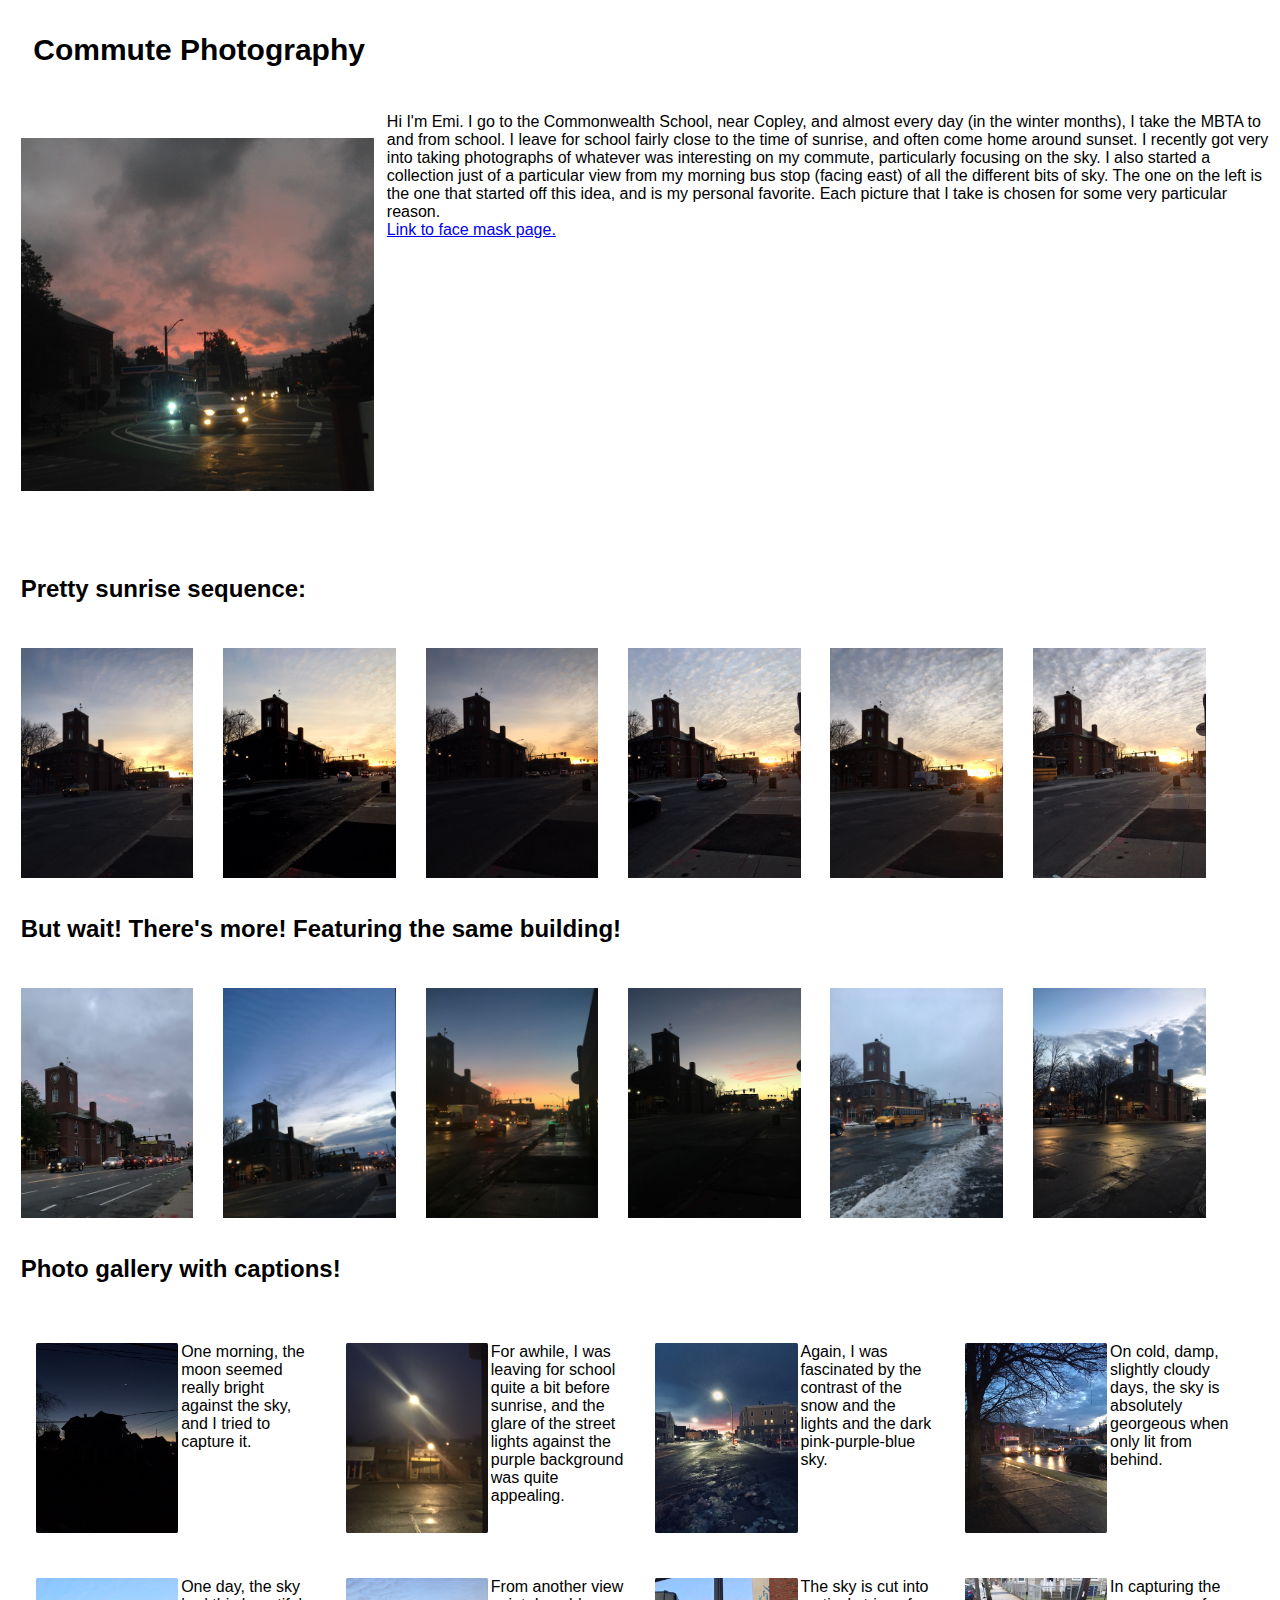
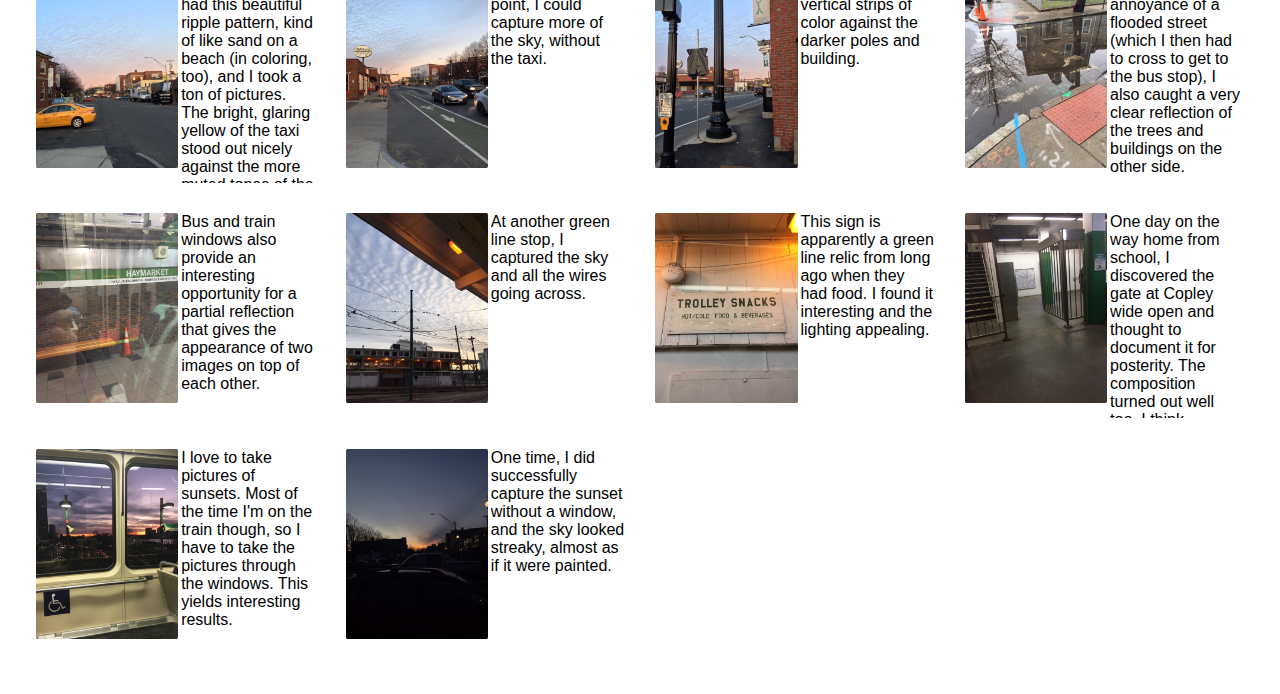
<file: index.html>
<head>
    <title>Emi !</title>
    <script src="scripts/main.js"></script>
    <meta charset="utf-8">
    <!-- <link rel="stylesheet" type="css" href="Stylesheets/style.css"> -->
    <style>
        @charset "UTF-8";
body {
    font-family: sans-serif;
}
h1 {
    font-size: 30px;
    padding: 2%
}

h2 {
    font-size: 24px;
    padding-bottom: 1%;
    padding-left: 1%;
}

#main-pic {
    height: 80%;
    float: left;
    padding: 2% 1%;
}

.main-text {
    margin: 0 0;
    font-size: 20px;
    margin-right: 5%;
    height: 80%;
    padding: 2%;
    overflow-y: auto;
    overflow-x: auto;
}

.imgg {
    position: relative;
    padding:1%;
    padding-bottom: 2%;
    float: left;
}

.imgg img {
    width: 50%;
    margin:1%;
    float: left;
    border-radius: 1%;
}

.imgg p {
    height: 16vw;
    width: auto;
    margin: 1%;
    overflow-y: auto;
}

.general {
    width:100%;
    height: 50%;
}

.caption-duo {
    margin: 1%;
    width: 23%;
    float: left;
}

.caption-duo h2 {
    font-size: 18px;
    text-align: center;
}

.sunrise-pics img {
    width: calc(100%/6 - 3%);
    padding: 1% 1%
}

/* On screens that are 992px wide or less, go from four columns to two columns */
@media screen and (max-width: 992px) {
  .caption-duo {
    width: 46%;
  }
}

/* On screens that are 600px wide or less, make the columns stack on top of each other instead of next to each other */
@media screen and (max-width: 600px) {
  .caption-duo {
    width: 98%;
  }
}
    </style>
</head>
<body height="100vh">
    <h1>Commute Photography</h1>
    <div class="general">
        <img id="main-pic" src="resources/IMG_3161.JPG" alt="picture of logic puzzle"> 
        <p id="main-text">
                Hi I'm Emi. I go to the Commonwealth School, near Copley, and almost every day 
                (in the winter months), I take the MBTA to and from school. I leave for school
                fairly close to the time of sunrise, and often come home around sunset. I recently got
                very into taking photographs of whatever was interesting on my commute, particularly 
                focusing on the sky. I also started a collection just of a particular view from my 
                morning bus stop (facing east) of all the different bits of sky. The one on the left
                is the one that started off this idea, and is my personal favorite. Each picture that 
                I take is chosen for some very particular reason. <br>
                <a href="facemasks">Link to face mask page.</a>
        </p>
        
    </div>
    <h2> Pretty sunrise sequence: </h2>
    <div class="sunrise-pics">
        <img src="resources/sunrise1.JPG">
        <img src="resources/sunrise2.JPG">
        <img src="resources/sunrise3.JPG">
        <img src="resources/sunrise4.JPG">
        <img src="resources/sunrise5.JPG">
        <img src="resources/sunrise6.JPG">
    </div>
    <h2>But wait! There's more! Featuring the same building!</h2>
    <div class="sunrise-pics">
        <img src="resources/building1.jpg">
        <img src="resources/building2.JPG">
        <img src="resources/building3.JPG">
        <img src="resources/building4.JPG">
        <img src="resources/building5.JPG">
        <img src="resources/building6.JPG">
    </div>
    <h2>Photo gallery with captions!</h2>
    <div class="imgg">
        <div class="caption-duo">
            <img float=left src="resources/moon.JPG" alt="moon">
            <p> One morning, the moon seemed really bright against the sky, and I tried to capture it.
            </p>
        </div>
        <div class="caption-duo">
            <img src="resources/diagonal lights.JPG">
            <p> For awhile, I was leaving for school quite a bit before sunrise, and the glare of the 
                street lights against the purple background was quite appealing.
            </p>
        </div>
    
    
        <div class="caption-duo">
            <img src="resources/snowy streetlight.jpg">
            <p>Again, I was fascinated by the contrast of the snow and the lights and the dark pink-purple-blue sky.</p>
     </div>   
   
        <div class="caption-duo">
            <img src="resources/pretty sky.JPG">
            <p>On cold, damp, slightly cloudy days, the sky is absolutely georgeous when only lit from behind.</p>
        </div>
        <div margin-left="6vw" class="caption-duo">
            <img src="resources/sunrise taxi.JPG">
            <p>One day, the sky had this beautiful ripple pattern, kind of like sand on a beach (in coloring, too), and I took a ton of pictures. 
                The bright, glaring yellow of the taxi stood out nicely against the more muted tones of the sky and buildings.</p>
        </div>
        <div class="caption-duo">
            <img src="resources/ripple sky.jpeg">
            <p>From another view point, I could capture more of the sky, without the taxi.</p>
        </div>
        <div class="caption-duo">
            <img src="resources/street poles.JPG">
            <p>The sky is cut into vertical strips of color against the darker poles and building.</p>
        </div>
    
        <div class="caption-duo">
            <img src="resources/flooded street.jpg">
            <p>In capturing the annoyance of a flooded street (which I then had to cross to get to 
                the bus stop), I also caught a very clear reflection of the trees and buildings on the other side.</p>
        </div>
        <div class="caption-duo">
            <img src="resources/haymarket reflection.JPG">
            <p>Bus and train windows also provide an interesting opportunity for a partial reflection that gives
                the appearance of two images on top of each other.
            </p>
        </div>
        <div class="caption-duo">
            <img src="resources/crisscross wires.JPG">
            <p>At another green line stop, I captured the sky and all the wires going across.</p>
        </div>
   
        <div class="caption-duo">
                <img src="resources/trolley snacks.JPG">
                <p>This sign is apparently a green line relic from long ago when they had food. I found it
                    interesting and the lighting appealing.
                </p>
        </div>
        <div class="caption-duo">
            <img src="resources/copley unlocked.JPG">
            <p>One day on the way home from school, I discovered the gate at Copley wide open and thought 
                to document it for posterity. The composition turned out well too, I think.
            </p>
        </div>
        <div class="caption-duo">
            <img src="resources/sunset through windows.JPG">
            <p>I love to take pictures of sunsets. Most of the time I'm on the train though, so I have to take
                the pictures through the windows. This yields interesting results.
            </p>
        </div>
        <div class="caption-duo">
            <img src="resources/sunset.JPG">
            <p>One time, I did successfully capture the sunset without a window, and the sky looked streaky,
                 almost as if it were painted.</p>
        </div>

    </div>
   
</body>
</file>
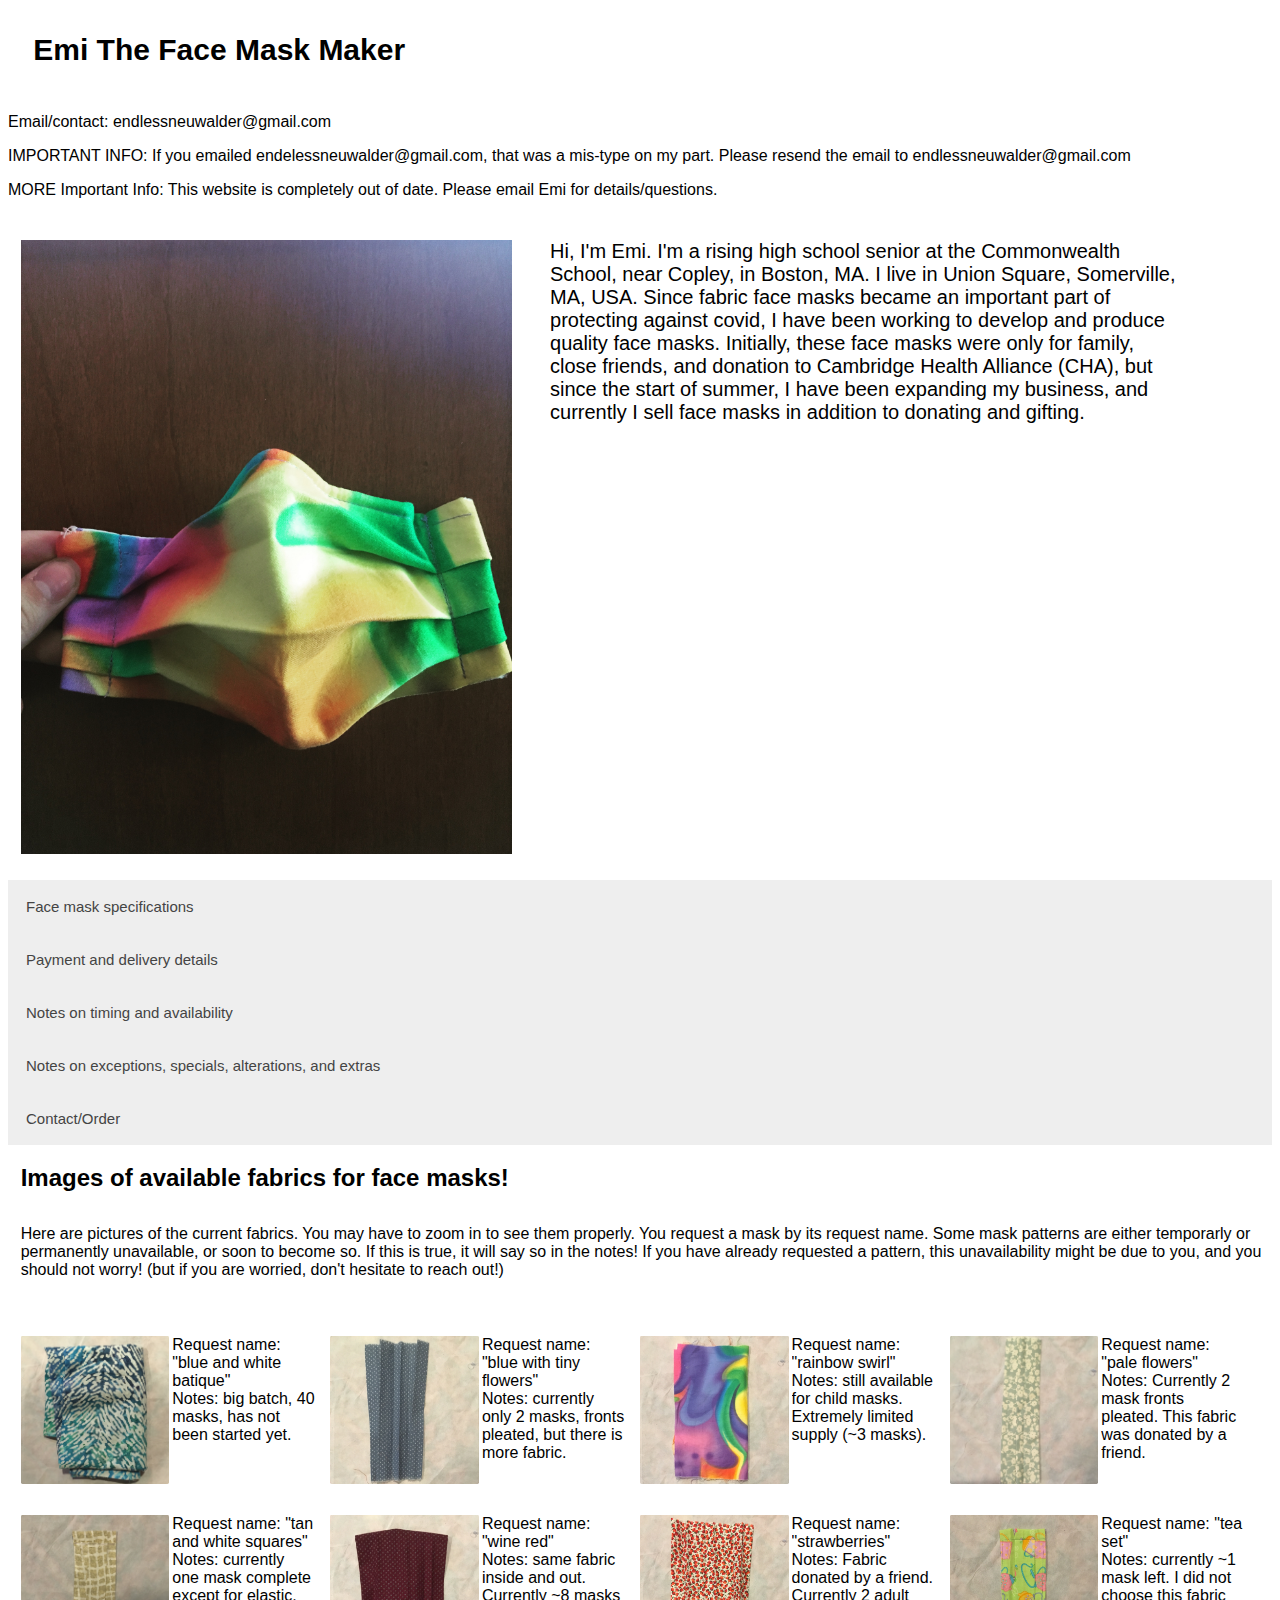
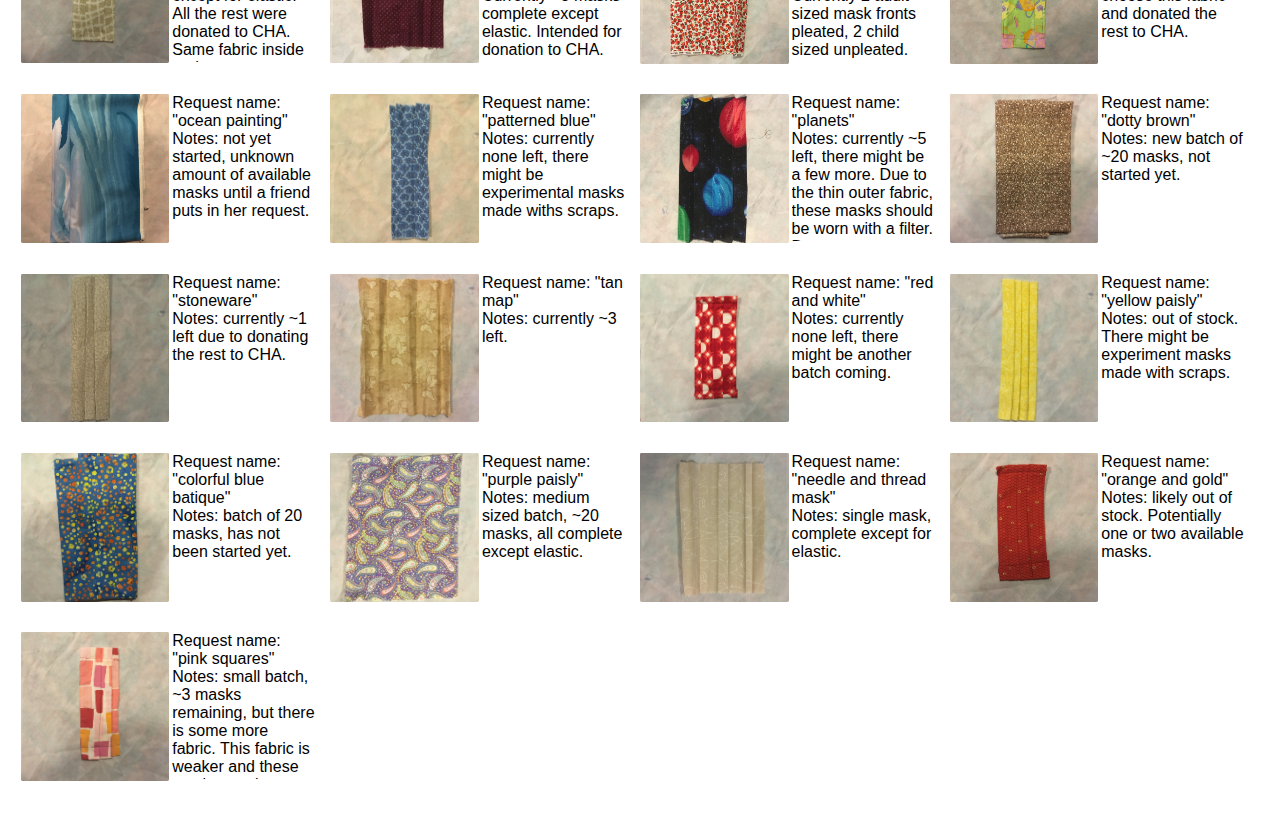
<file: facemasks/index.html>
<head>
    <base href="../"/>
    <title>Emi's face masks!</title>
    <meta charset="utf-8">
    <link rel="stylesheet" href="/facemasks/main.css">
    <link rel="icon" href="/face-mask-icon.jp2">
</head>
<body height="100vh">
    <h1>Emi The Face Mask Maker</h1>
    <p>Email/contact: endlessneuwalder@gmail.com</p>
    <p>IMPORTANT INFO: If you emailed endelessneuwalder@gmail.com, that was a mis-type on my part. Please resend the email to endlessneuwalder@gmail.com</p>
    <p>MORE Important Info: This website is completely out of date. Please email Emi for details/questions. </p>
    <div class="general">
        <img id="main-pic" src="resources/pretty mask.JPG" alt="picture of rainbow child's mask"> 
        <p class="main-text" style="overflow-y: auto; height: 48vw;">
            Hi, I'm Emi. I'm a rising high school senior at the Commonwealth School, near Copley, in Boston, MA. I live in Union Square, Somerville, MA, USA.
            Since fabric face masks became an important part of protecting against covid, I have been 
            working to develop and produce quality face masks. Initially, these face masks were only for family,
            close friends, and donation to Cambridge Health Alliance (CHA), but since the start of summer, I have
            been expanding my business, and currently I sell face masks in addition to donating and gifting.<br><br>
        </p>
        <button class="accordion">Face mask specifications</button>
        <div class="panel">
            <p>
                Face masks are made with two layers of 100% cotton material, at least one layer of which is quilters' cotton. 
                I try to purchase as much of my materials from Sewfisticated as possible, because they have the best quality (and definitely the best prices), and I like to support local business.
                All masks have a slit so that one can choose to 
                insert a filter, which is more necessary in some masks than others, depending on the thickness and quality 
                of the cotton. In theory, masks made with two layers of quilters cotton (or other high thread count material) do not really require an additional filter. 
                Almost all masks are made with elastic that goes through channels on the sides and around the back 
                of the head, ensuring a "one size fits all" that really does fit almost everyone.<br>
            </p>
        </div>
        <button class="accordion">Payment and delivery details</button>
        <div class="panel">
            <p>
                I generally sell masks for $10 each, but I gratefully accept extra donations.<br>
                Furthermore, I am happy for the face mask payment to be made to CHA, or another local charity, just please 
                let me know that that's what you are doing. <br>
                I take payment by cash, check (I think?), and Venmo. <br>
                If you live within a 5 mile radius of Union Square, Somerville, I deliver masks by bike. Otherwise, I have 
                discovered that a singular mask ships for the same price as a letter.<br><br>
            </p>
        </div>
        <button class="accordion">Notes on timing and availability</button>
        <div class="panel">
            <p>
                I am mostly working by myself, in batches of 2 to 20 masks of a single pattern at a time. Some fabrics come from 
            small donations, and as such have limited availability. Some masks come from a batch that hasn't been started yet 
            and as such may take a long time to be ready. A mask pattern that you like may not still be available by the time 
            you ask for it as in-person requests can take precedence.
            </p>
        </div>
        <button class="accordion">Notes on exceptions, specials, alterations, and extras</button>
        <div class="panel">
            <p>
                I take special requests. If they are interesting enough, I do not require payment. I also am usually willing to 
            take a fabric of your choice and transform it into masks for you. I also accept donations of labor, food, materials, 
            or other forms of bartering in liu of payment. <br>
            If you would like a mask that in any way deviates from the specifications laid out at the beginning of this long spiel, 
            please let me know. <br>
            I also make pro bono masks, sometimes. If you know a group of people who would strongly benefit from machine washable face masks and don't 
            already have a plan to get some, please let me know. My personal limit for this is ~20 masks, but if it's really important, I might be 
            able to get help from the rest of the sewing group. This pro bono work includes making face masks for eployees (and possibly their volunteers) 
            of local businesses that are suffering due to covid.<br><br>
            </p>
        </div>
        <button class="accordion">Contact/Order</button>
        <div class="panel">
            <p>
                Please email me at endlessneuwalder@gmail.com if you have questions, concerns, comments, suggestions, or advice, or you would like to purchase face mask(s). 
                If you have another way of getting in touch with me, feel free to use that instead! 
            (Don't use Instagram to try and get in touch with me though, I check my email more) <br>
            I now have a google form which is the best way to order or select a face mask! Find the form <a href="https://forms.gle/Qmn2maN1Ktc9LuJLA">here</a>!
            
            </p>
        </div>
    </div>
    <h2 id="descriptionH2">Images of available fabrics for face masks!</h2>
        <p id="description">
        Here are pictures of the current fabrics. You may have to zoom in to see them properly. You request a mask by its request name. 
        Some mask patterns are either temporarly or permanently unavailable, or soon to become so. If this is true, it will say so in the notes!
        If you have already requested a pattern, this unavailability might be due to you, and you should not worry! 
        (but if you are worried, don't hesitate to reach out!) 
        </p>
    
    <!--<img float=left src="resources/mask images.jpeg" width=100%>-->
   <!-- The expanding image container -->
<div class="container">
    <!-- Close the image -->
    <span onclick="this.parentElement.style.display='none'" class="closebtn">&times;</span>
  
    <!-- Expanded image -->
    <img id="expandedImg">

    <!-- Image text -->
    <div id="imgtext"></div>
  </div>
    <div class="imgg" id="mask-images">
        <div class="caption-duo">
            <a href="#descriptionH2"> <img float=left src="resources/blue and white batique.jpg" alt="blue and white batique" onclick="myFunction(this);"> </a>
            <p> Request name: "blue and white batique"<br>Notes: big batch, 40 masks, has not been started yet.
            </p>
        </div>
        <div class="caption-duo">
            <a href="#descriptionH2"> <img src="resources/blue with tiny flowers.jpg" onclick="myFunction(this);"> </a>
            <p> Request name: "blue with tiny flowers"<br>Notes: currently only 2 masks, fronts pleated, but there is more fabric.
            </p>
        </div>
        <div class="caption-duo">
            <a href="#descriptionH2"><img src="resources/rainbow swirl.jpg" onclick="myFunction(this);"></a>
            <p>Request name: "rainbow swirl"<br>Notes: still available for child masks. Extremely limited supply (~3 masks).</p>
     </div>   
   
        <div class="caption-duo">
            <a href="#descriptionH2"><img src="resources/pale flowers.jpg"   onclick="myFunction(this);"></a>
            <p>Request name: "pale flowers"<br>Notes: Currently 2 mask fronts pleated. This fabric was donated by a friend.</p>
        </div>
        <div margin-left="6vw" class="caption-duo">
            <img src="resources/tan and white squares.jpg" onclick="myFunction(this);">
            <p>
                Request name: "tan and white squares"<br>Notes: currently one mask complete except for elastic. All the rest were donated to CHA. Same fabric inside and out.
            </p>
        </div>
        <div class="caption-duo">
            <a href="#descriptionH2"> <img src="resources/wine red.jpg"  onclick="myFunction(this);"> </a>
            <p>Request name: "wine red"<br>Notes: same fabric inside and out. Currently ~8 masks complete except elastic. Intended for donation to CHA.</p>
        </div>
        <div class="caption-duo">
            <a href="#descriptionH2"><img src="resources/strawberries.jpg" onclick="myFunction(this);"></a>
            <p>Request name: "strawberries"<br>Notes: Fabric donated by a friend. Currently 2 adult sized mask fronts pleated, 2 child sized unpleated.</p>
        </div>
    
        <div class="caption-duo">
            <a href="#descriptionH2"> <img src="resources/tea set.jpg"  onclick="myFunction(this);"> </a>
            <p>
                Request name: "tea set"<br>Notes: currently ~1 mask left. I did not choose this fabric and donated the rest to CHA.
            </p>
        </div>
        <div class="caption-duo">
            <a href="#descriptionH2"><img src="resources/ocean painting.jpg" onclick="myFunction(this);"></a>
            <p> Request name: "ocean painting"<br>Notes: not yet started, unknown amount of available masks until a friend puts in her request.
            </p>
        </div>
        <div class="caption-duo">
            <a href="#descriptionH2"><img src="resources/patterned blue.jpg" onclick="myFunction(this);"></a>
            <p> Request name: "patterned blue"<br>Notes: currently none left, there might be experimental masks made withs scraps.
            </p>        
        </div>
   
        <div class="caption-duo">
                <a href="#descriptionH2"><img src="resources/planets.jpg" onclick="myFunction(this);"></a>
                <p> Request name: "planets"<br>Notes: currently ~5 left, there might be a few more. Due to the thin outer fabric, these masks should be worn with a filter. Due to a miscalculation, some are a bit small and might best be suited to children.<br>Some masks feature Saturn. If you would like to try for one of these, make sure to say so!
                </p>
        </div>
        <div class="caption-duo">
            <a href="#descriptionH2"><img src="resources/dotty brown.jpg" onclick="myFunction(this);"></a>
            <p> Request name: "dotty brown"<br>Notes: new batch of ~20 masks, not started yet.
            </p>
        </div>
        <div class="caption-duo">
            <img src="resources/stoneware.jpg" onclick="myFunction(this);">
            <p> Request name: "stoneware"<br>Notes: currently ~1 left due to donating the rest to CHA.
            </p>
        </div>
        <div class="caption-duo">
            <img src="resources/tan map.jpg" onclick="myFunction(this);">
            <p> Request name: "tan map"<br>Notes: currently ~3 left.
            </p>
        </div>
        <div class="caption-duo">
            <img float=left src="resources/red and white.jpg" alt="red and white" onclick="myFunction(this);">
            <p> Request name: "red and white"<br>Notes: currently none left, there might be another batch coming.
            </p>
        </div>
        <div class="caption-duo">
            <img float=left src="resources/yellow paisly.jpg" alt="yellow paisly" onclick="myFunction(this);">
            <p> Request name: "yellow paisly"<br>Notes: out of stock. There might be experiment masks made with scraps.
            </p>
        </div>

        <div class="caption-duo">
            <img float=left src="resources/colorful blue batique.jpg" alt="colorful blue batique" onclick="myFunction(this);">
            <p> Request name: "colorful blue batique"<br>Notes: batch of 20 masks, has not been started yet.
            </p>
        </div>
        <div class="caption-duo">
            <img float=left src="resources/purple_paisly.jpg" alt="purple paisly" onclick="myFunction(this);">
            <p> Request name: "purple paisly"<br>Notes: medium sized batch, ~20 masks, all complete except elastic.
            </p>
        </div>
        <div class="caption-duo">
            <img float=left src="resources/needle and thread.jpg" alt="needle and thread design mask" onclick="myFunction(this);">
            <p> Request name: "needle and thread mask"<br>Notes: single mask, complete except for elastic.
            </p>
        </div>
        <div class="caption-duo">
            <img float=left src="resources/orange and gold.jpg" alt="orange and gold" onclick="myFunction(this);">
            <p> Request name: "orange and gold"<br>Notes: likely out of stock. Potentially one or two available masks.
            </p>
        </div>
        <div class="caption-duo">
            <img float=left src="resources/pink squares.jpg" alt="pink squares" onclick="myFunction(this);">
            <p> Request name: "pink squares"<br>Notes: small batch, ~3 masks remaining, but there is some more fabric. This fabric is weaker and these masks require a filter.
            </p>
        </div>
    </div>
    <script>
        var acc = document.getElementsByClassName("accordion");
        var i;
        
        for (i = 0; i < acc.length; i++) {
          acc[i].addEventListener("click", function() {
            this.classList.toggle("active");
            var panel = this.nextElementSibling;
            if (panel.style.display === "block") {
              panel.style.display = "none";
            } else {
              panel.style.display = "block";
            }
          });
        }
        function myFunction(imgs) {
  // Get the expanded image
  var expandImg = document.getElementById("expandedImg");
  // Get the image text
  var imgText = document.getElementById("imgtext");
  // Use the same src in the expanded image as the image being clicked on from the grid
  expandImg.src = imgs.src;
  // Use the value of the alt attribute of the clickable image as text inside the expanded image
  imgText.innerHTML = imgs.alt;
  // Show the container element (hidden with CSS)
  expandImg.parentElement.style.display = "block";
}

        </script>
</body>
</file>
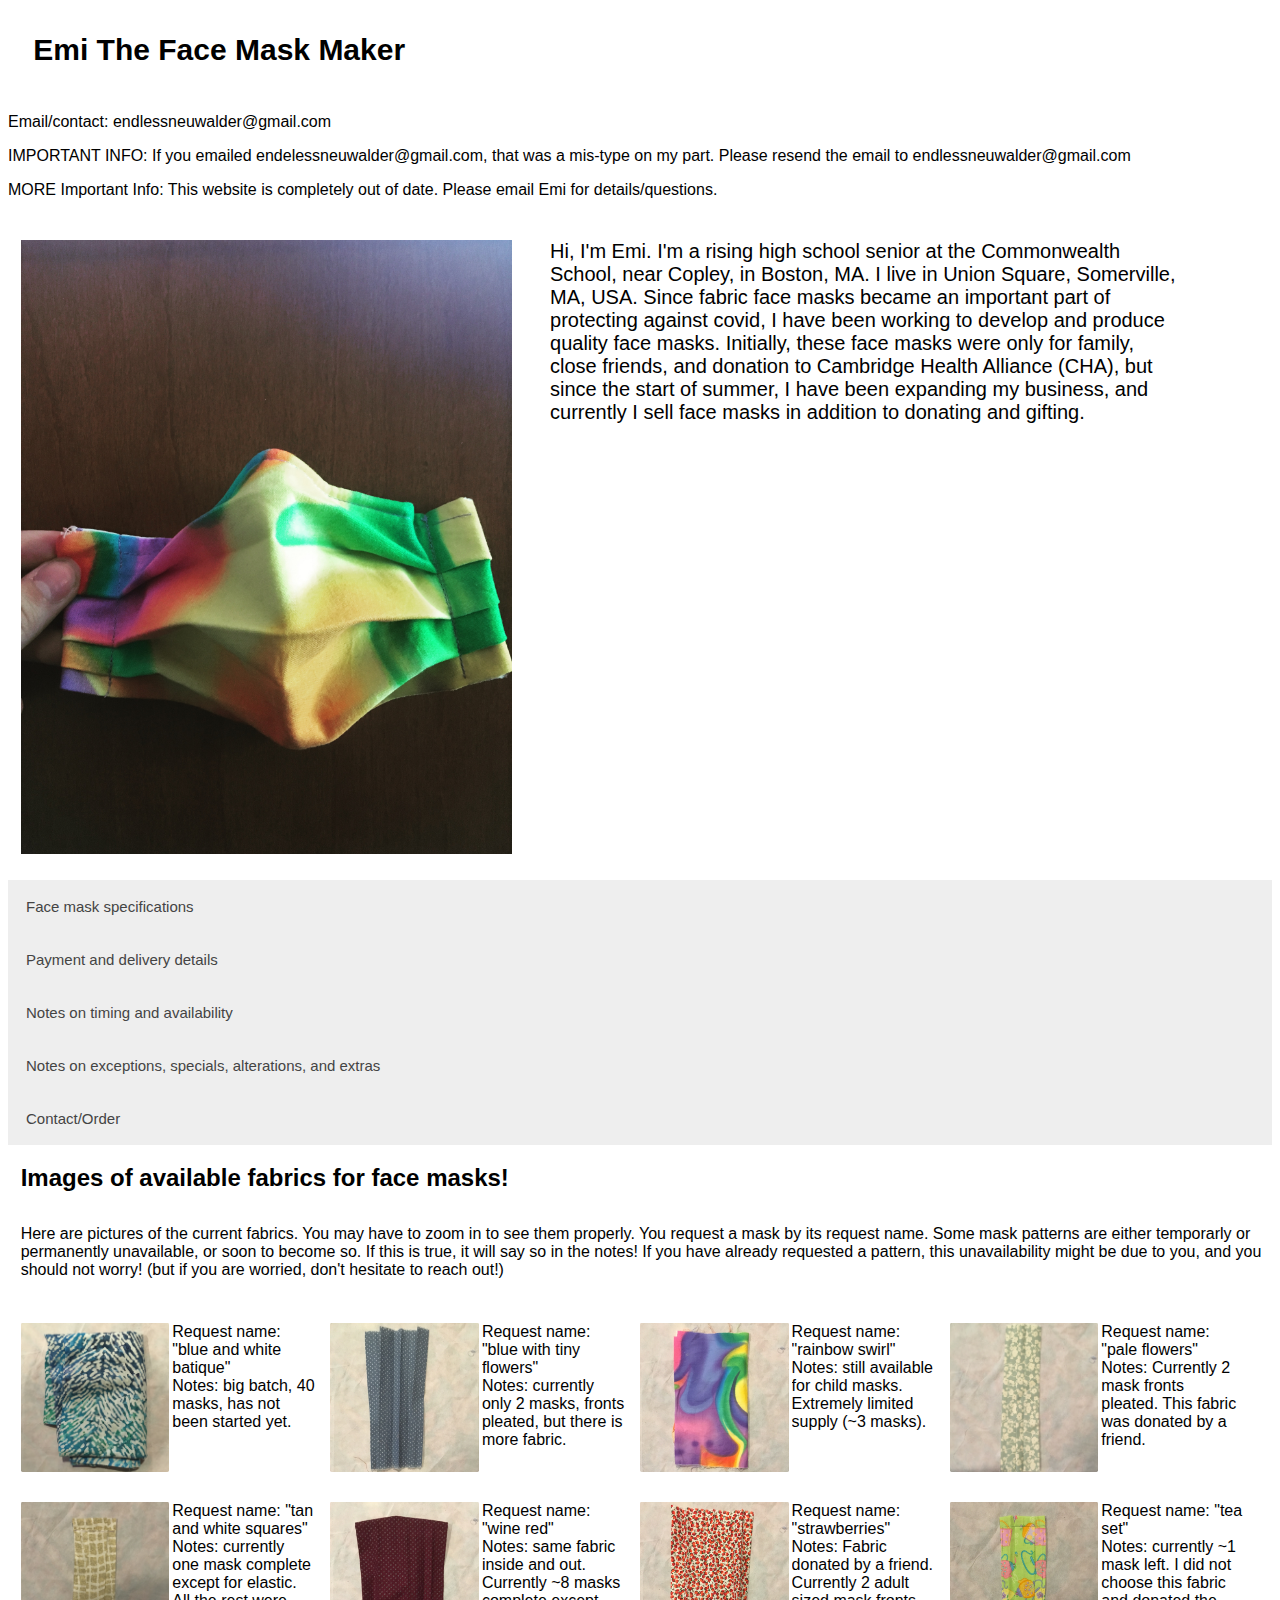
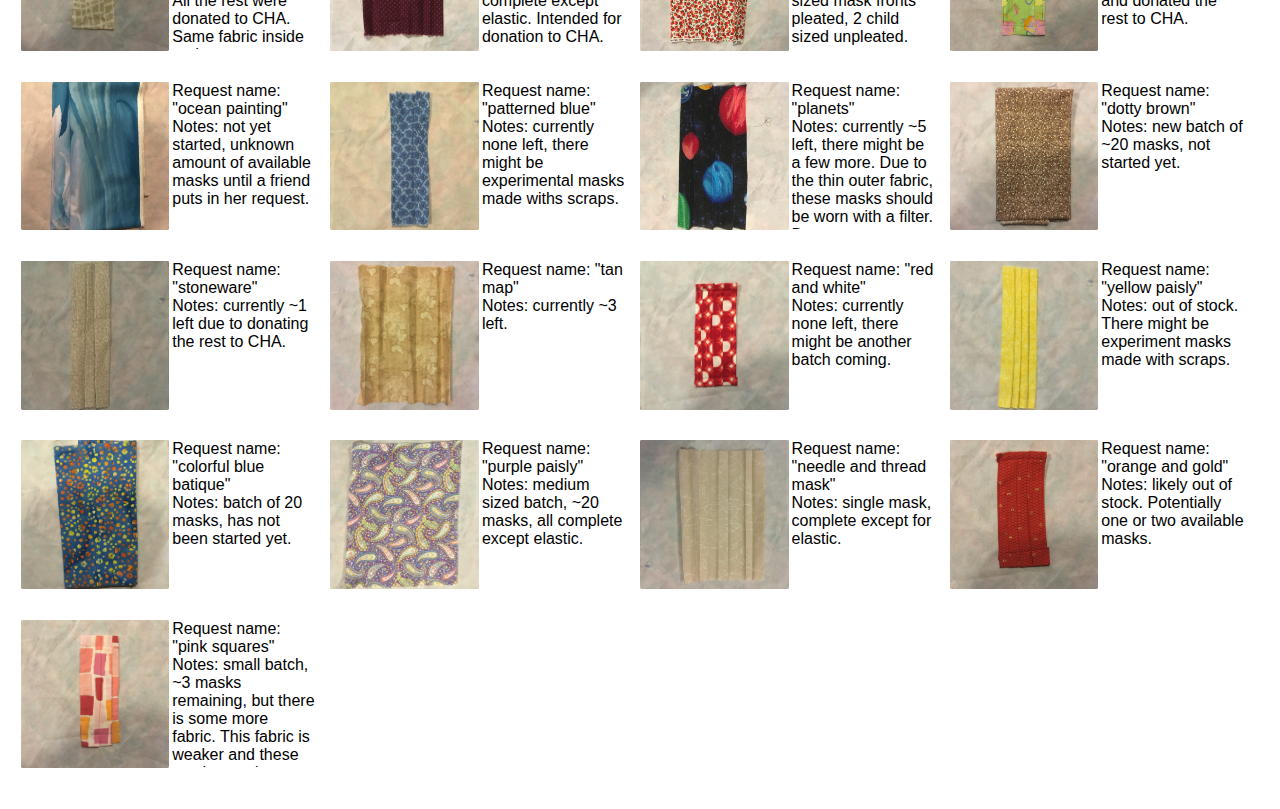
<file: face_masks.html>
<head>
    <title>Emi's face masks!</title>
    <meta charset="utf-8">
    <!---<link rel="stylesheet" type="css" href="Stylesheets/style.css"> -->
    <link rel="icon"
 href="/face mask icon.jp2">
    <style>
        @charset "UTF-8";
body {
    font-family: sans-serif;
}
h1 {
    font-size: 30px;
    padding: 2%
}

h2 {
    font-size: 24px;
    padding-bottom: 1%;
    padding-left: 1%;
}
#description {
    padding-botton: 1%;
    padding-left: 1%;
}

#main-pic {
    height: 48vw;
    float: left;
    padding: 2% 1%;
}

.main-text {
    margin: 0 0;
    font-size: 20px;
    margin-right: 5%;
    height: auto;
    padding: 2%;
    overflow-y: auto;
    overflow-x: auto;
}

.imgg {
    position: relative;
    padding:1%;
    padding-bottom: 2%;
    float: left;
}


.imgg img {
    width: 50%;
    margin:1%;
    margin-left:0%;
    float: left;
    border-radius: 1%;
}

.imgg img:hover {
    cursor: pointer;
    box-shadow: 0 4px 8px 0 rgba(0, 0, 0, 0.2), 0 6px 20px 0 rgba(0, 0, 0, 0.19);
}

.imgg p {
    height: 11.5vw;
    width: auto;
    margin: 1%;
    overflow-y: auto;
}

.general {
    width:100%;
    height: auto;
}

.caption-duo {
    margin: 1%;
    margin-left: 0%;
    width: 24%;
    float: left;
}

.caption-duo h2 {
    font-size: 18px;
    text-align: center;
}

/* The expanding image container (positioning is needed to position the close button and the text) */
.container {
    position: relative;
    width:24%;
    display: none;
  margin-left: auto;
  margin-right: auto;
}

/* Expanding image text */
#imgtext {
  position: absolute;
  bottom: 15px;
  left: 15px;
  color: white;
  font-size: 20px;
}

/* Closable button inside the image */
.closebtn {
  position: absolute;
  top: 10px;
  right: 15px;
  color: white;
  font-size: 35px;
  cursor: pointer;
}

#expandedImg{
    width: 100%;
}

/* On screens that are 992px wide or less, go from four columns to two columns */
@media screen and (max-width: 992px) {
  .caption-duo {
    width: 49%;
  }
  .imgg p {
      height: 23vw
  }
  .container{
      width: 49%;
    }
}

/* On screens that are 600px wide or less, make the columns stack on top of each other instead of next to each other */
@media screen and (max-width: 600px) {
  .caption-duo {
    width: 99%;
  }
  .imgg p {
      height: 48vw
  }
  .container {
      width: 99%;
    }
}

.accordion {
  background-color: #eee;
  color: #444;
  cursor: pointer;
  padding: 18px;
  width: 100%;
  border: none;
  text-align: left;
  outline: none;
  font-size: 15px;
  transition: 0.4s;
}

.active, .accordion:hover {
  background-color: #ccc; 
}

.panel {
  padding: 0 18px;
  display: none;
  background-color: white;
  overflow: hidden;
}
    </style>


</head>
<body height="100vh">
    <h1>Emi The Face Mask Maker</h1>
    <p>Email/contact: endlessneuwalder@gmail.com</p>
    <p>IMPORTANT INFO: If you emailed endelessneuwalder@gmail.com, that was a mis-type on my part. Please resend the email to endlessneuwalder@gmail.com</p>
    <p>MORE Important Info: This website is completely out of date. Please email Emi for details/questions. </p>
    <div class="general">
        <img id="main-pic" src="resources/pretty mask.JPG" alt="picture of rainbow child's mask"> 
        <p class="main-text" style="overflow-y: auto; height: 48vw;">
            Hi, I'm Emi. I'm a rising high school senior at the Commonwealth School, near Copley, in Boston, MA. I live in Union Square, Somerville, MA, USA.
            Since fabric face masks became an important part of protecting against covid, I have been 
            working to develop and produce quality face masks. Initially, these face masks were only for family,
            close friends, and donation to Cambridge Health Alliance (CHA), but since the start of summer, I have
            been expanding my business, and currently I sell face masks in addition to donating and gifting.<br><br>
        </p>
        <button class="accordion">Face mask specifications</button>
        <div class="panel">
            <p>
                Face masks are made with two layers of 100% cotton material, at least one layer of which is quilters' cotton. 
                I try to purchase as much of my materials from Sewfisticated as possible, because they have the best quality (and definitely the best prices), and I like to support local business.
                All masks have a slit so that one can choose to 
                insert a filter, which is more necessary in some masks than others, depending on the thickness and quality 
                of the cotton. In theory, masks made with two layers of quilters cotton (or other high thread count material) do not really require an additional filter. 
                Almost all masks are made with elastic that goes through channels on the sides and around the back 
                of the head, ensuring a "one size fits all" that really does fit almost everyone.<br>
            </p>
        </div>
        <button class="accordion">Payment and delivery details</button>
        <div class="panel">
            <p>
                I generally sell masks for $10 each, but I gratefully accept extra donations.<br>
                Furthermore, I am happy for the face mask payment to be made to CHA, or another local charity, just please 
                let me know that that's what you are doing. <br>
                I take payment by cash, check (I think?), and Venmo. <br>
                If you live within a 5 mile radius of Union Square, Somerville, I deliver masks by bike. Otherwise, I have 
                discovered that a singular mask ships for the same price as a letter.<br><br>
            </p>
        </div>
        <button class="accordion">Notes on timing and availability</button>
        <div class="panel">
            <p>
                I am mostly working by myself, in batches of 2 to 20 masks of a single pattern at a time. Some fabrics come from 
            small donations, and as such have limited availability. Some masks come from a batch that hasn't been started yet 
            and as such may take a long time to be ready. A mask pattern that you like may not still be available by the time 
            you ask for it as in-person requests can take precedence.
            </p>
        </div>
        <button class="accordion">Notes on exceptions, specials, alterations, and extras</button>
        <div class="panel">
            <p>
                I take special requests. If they are interesting enough, I do not require payment. I also am usually willing to 
            take a fabric of your choice and transform it into masks for you. I also accept donations of labor, food, materials, 
            or other forms of bartering in liu of payment. <br>
            If you would like a mask that in any way deviates from the specifications laid out at the beginning of this long spiel, 
            please let me know. <br>
            I also make pro bono masks, sometimes. If you know a group of people who would strongly benefit from machine washable face masks and don't 
            already have a plan to get some, please let me know. My personal limit for this is ~20 masks, but if it's really important, I might be 
            able to get help from the rest of the sewing group. This pro bono work includes making face masks for eployees (and possibly their volunteers) 
            of local businesses that are suffering due to covid.<br><br>
            </p>
        </div>
        <button class="accordion">Contact/Order</button>
        <div class="panel">
            <p>
                Please email me at endlessneuwalder@gmail.com if you have questions, concerns, comments, suggestions, or advice, or you would like to purchase face mask(s). 
                If you have another way of getting in touch with me, feel free to use that instead! 
            (Don't use Instagram to try and get in touch with me though, I check my email more) <br>
            I now have a google form which is the best way to order or select a face mask! Find the form <a href="https://forms.gle/Qmn2maN1Ktc9LuJLA">here</a>!
            
            </p>
        </div>
    </div>
    <h2 id="descriptionH2">Images of available fabrics for face masks!</h2>
        <p id="description">
        Here are pictures of the current fabrics. You may have to zoom in to see them properly. You request a mask by its request name. 
        Some mask patterns are either temporarly or permanently unavailable, or soon to become so. If this is true, it will say so in the notes!
        If you have already requested a pattern, this unavailability might be due to you, and you should not worry! 
        (but if you are worried, don't hesitate to reach out!) 
        </p>
    
    <!--<img float=left src="resources/mask images.jpeg" width=100%>-->
   <!-- The expanding image container -->
<div class="container">
    <!-- Close the image -->
    <span onclick="this.parentElement.style.display='none'" class="closebtn">&times;</span>
  
    <!-- Expanded image -->
    <img id="expandedImg">

    <!-- Image text -->
    <div id="imgtext"></div>
  </div>
    <div class="imgg" id="mask-images">
        <div class="caption-duo">
            <a href="#descriptionH2"> <img float=left src="resources/blue and white batique.jpg" alt="blue and white batique" onclick="myFunction(this);"> </a>
            <p> Request name: "blue and white batique"<br>Notes: big batch, 40 masks, has not been started yet.
            </p>
        </div>
        <div class="caption-duo">
            <a href="#descriptionH2"> <img src="resources/blue with tiny flowers.jpg" onclick="myFunction(this);"> </a>
            <p> Request name: "blue with tiny flowers"<br>Notes: currently only 2 masks, fronts pleated, but there is more fabric.
            </p>
        </div>
        <div class="caption-duo">
            <a href="#descriptionH2"><img src="resources/rainbow swirl.jpg" onclick="myFunction(this);"></a>
            <p>Request name: "rainbow swirl"<br>Notes: still available for child masks. Extremely limited supply (~3 masks).</p>
     </div>   
   
        <div class="caption-duo">
            <a href="#descriptionH2"><img src="resources/pale flowers.jpg"   onclick="myFunction(this);"></a>
            <p>Request name: "pale flowers"<br>Notes: Currently 2 mask fronts pleated. This fabric was donated by a friend.</p>
        </div>
        <div margin-left="6vw" class="caption-duo">
            <img src="resources/tan and white squares.jpg" onclick="myFunction(this);">
            <p>
                Request name: "tan and white squares"<br>Notes: currently one mask complete except for elastic. All the rest were donated to CHA. Same fabric inside and out.
            </p>
        </div>
        <div class="caption-duo">
            <a href="#descriptionH2"> <img src="resources/wine red.jpg"  onclick="myFunction(this);"> </a>
            <p>Request name: "wine red"<br>Notes: same fabric inside and out. Currently ~8 masks complete except elastic. Intended for donation to CHA.</p>
        </div>
        <div class="caption-duo">
            <a href="#descriptionH2"><img src="resources/strawberries.jpg" onclick="myFunction(this);"></a>
            <p>Request name: "strawberries"<br>Notes: Fabric donated by a friend. Currently 2 adult sized mask fronts pleated, 2 child sized unpleated.</p>
        </div>
    
        <div class="caption-duo">
            <a href="#descriptionH2"> <img src="resources/tea set.jpg"  onclick="myFunction(this);"> </a>
            <p>
                Request name: "tea set"<br>Notes: currently ~1 mask left. I did not choose this fabric and donated the rest to CHA.
            </p>
        </div>
        <div class="caption-duo">
            <a href="#descriptionH2"><img src="resources/ocean painting.jpg" onclick="myFunction(this);"></a>
            <p> Request name: "ocean painting"<br>Notes: not yet started, unknown amount of available masks until a friend puts in her request.
            </p>
        </div>
        <div class="caption-duo">
            <a href="#descriptionH2"><img src="resources/patterned blue.jpg" onclick="myFunction(this);"></a>
            <p> Request name: "patterned blue"<br>Notes: currently none left, there might be experimental masks made withs scraps.
            </p>        
        </div>
   
        <div class="caption-duo">
                <a href="#descriptionH2"><img src="resources/planets.jpg" onclick="myFunction(this);"></a>
                <p> Request name: "planets"<br>Notes: currently ~5 left, there might be a few more. Due to the thin outer fabric, these masks should be worn with a filter. Due to a miscalculation, some are a bit small and might best be suited to children.<br>Some masks feature Saturn. If you would like to try for one of these, make sure to say so!
                </p>
        </div>
        <div class="caption-duo">
            <a href="#descriptionH2"><img src="resources/dotty brown.jpg" onclick="myFunction(this);"></a>
            <p> Request name: "dotty brown"<br>Notes: new batch of ~20 masks, not started yet.
            </p>
        </div>
        <div class="caption-duo">
            <img src="resources/stoneware.jpg" onclick="myFunction(this);">
            <p> Request name: "stoneware"<br>Notes: currently ~1 left due to donating the rest to CHA.
            </p>
        </div>
        <div class="caption-duo">
            <img src="resources/tan map.jpg" onclick="myFunction(this);">
            <p> Request name: "tan map"<br>Notes: currently ~3 left.
            </p>
        </div>
        <div class="caption-duo">
            <img float=left src="resources/red and white.jpg" alt="red and white" onclick="myFunction(this);">
            <p> Request name: "red and white"<br>Notes: currently none left, there might be another batch coming.
            </p>
        </div>
        <div class="caption-duo">
            <img float=left src="resources/yellow paisly.jpg" alt="yellow paisly" onclick="myFunction(this);">
            <p> Request name: "yellow paisly"<br>Notes: out of stock. There might be experiment masks made with scraps.
            </p>
        </div>

        <div class="caption-duo">
            <img float=left src="resources/colorful blue batique.jpg" alt="colorful blue batique" onclick="myFunction(this);">
            <p> Request name: "colorful blue batique"<br>Notes: batch of 20 masks, has not been started yet.
            </p>
        </div>
        <div class="caption-duo">
            <img float=left src="resources/purple_paisly.jpg" alt="purple paisly" onclick="myFunction(this);">
            <p> Request name: "purple paisly"<br>Notes: medium sized batch, ~20 masks, all complete except elastic.
            </p>
        </div>
        <div class="caption-duo">
            <img float=left src="resources/needle and thread.jpg" alt="needle and thread design mask" onclick="myFunction(this);">
            <p> Request name: "needle and thread mask"<br>Notes: single mask, complete except for elastic.
            </p>
        </div>
        <div class="caption-duo">
            <img float=left src="resources/orange and gold.jpg" alt="orange and gold" onclick="myFunction(this);">
            <p> Request name: "orange and gold"<br>Notes: likely out of stock. Potentially one or two available masks.
            </p>
        </div>
        <div class="caption-duo">
            <img float=left src="resources/pink squares.jpg" alt="pink squares" onclick="myFunction(this);">
            <p> Request name: "pink squares"<br>Notes: small batch, ~3 masks remaining, but there is some more fabric. This fabric is weaker and these masks require a filter.
            </p>
        </div>
    </div>
    <script>
        var acc = document.getElementsByClassName("accordion");
        var i;
        
        for (i = 0; i < acc.length; i++) {
          acc[i].addEventListener("click", function() {
            this.classList.toggle("active");
            var panel = this.nextElementSibling;
            if (panel.style.display === "block") {
              panel.style.display = "none";
            } else {
              panel.style.display = "block";
            }
          });
        }
        function myFunction(imgs) {
  // Get the expanded image
  var expandImg = document.getElementById("expandedImg");
  // Get the image text
  var imgText = document.getElementById("imgtext");
  // Use the same src in the expanded image as the image being clicked on from the grid
  expandImg.src = imgs.src;
  // Use the value of the alt attribute of the clickable image as text inside the expanded image
  imgText.innerHTML = imgs.alt;
  // Show the container element (hidden with CSS)
  expandImg.parentElement.style.display = "block";
}

        </script>
</body>
</file>
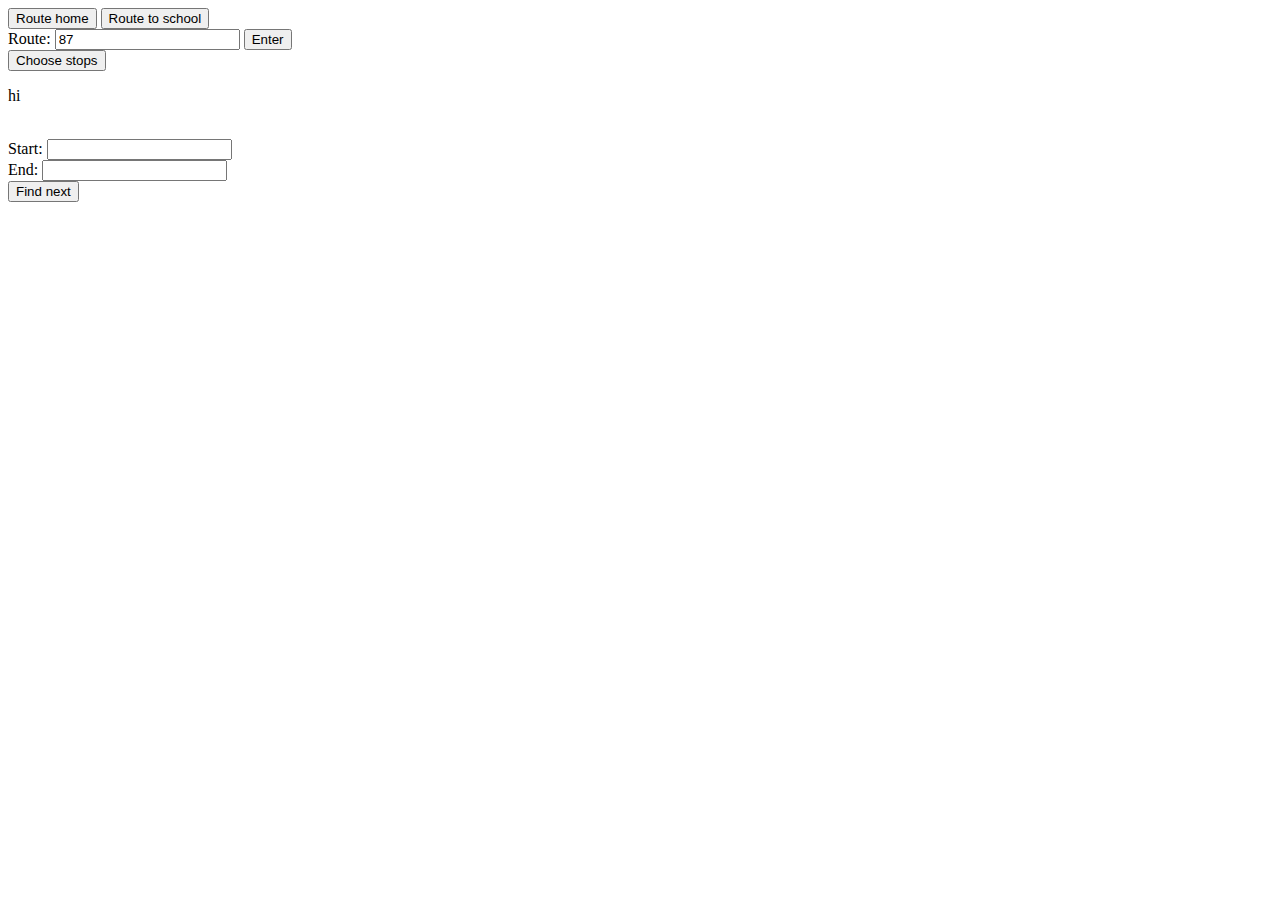
<file: trip_planner.html>
<head>
    <title>Handy trip planner</title>
    <script src="https://ajax.googleapis.com/ajax/libs/jquery/3.3.1/jquery.min.js"></script>
    <script src="scripts/MapboxPolyline/polyline.js"></script>
    <script src="scripts/main.js"></script>
    <script>
        //openWebsite()
    </script>
    <meta charset="utf-8">
    <link rel="stylesheet" type="css" href="Stylesheets/trips_style.css">
</head>

<body height="100vh">
    <button class="button" onclick="route_home()">Route home</button>
    <button class="button" onclick="route_school()">Route to school</button>
    <br>Route: <input type="text" id="route1" value="87">
    <button class="button" onclick="route1button()">Enter</button>
    <div class="dropdown">
        <button onclick="stopsbutton()" class="dropbtn">Choose stops</button>
        <div id="myDropdown" class="dropdown-content">
                <p>hi</p>
        </div>
    </div>


    <br>Start: <input type="text" id="stop1" value="">
    <br>End: <input type="text" id="stop2" value="">
    <br><button class="button" onclick="myFunction()">Find next</button>
    <br>
    <svg id="mapper" width="0" height="0">
        <polyline id="map" points=""
                  style="fill:none;stroke:black;stroke-width:1">
        </polyline>

    </svg>
    <br>
</body>
</file>
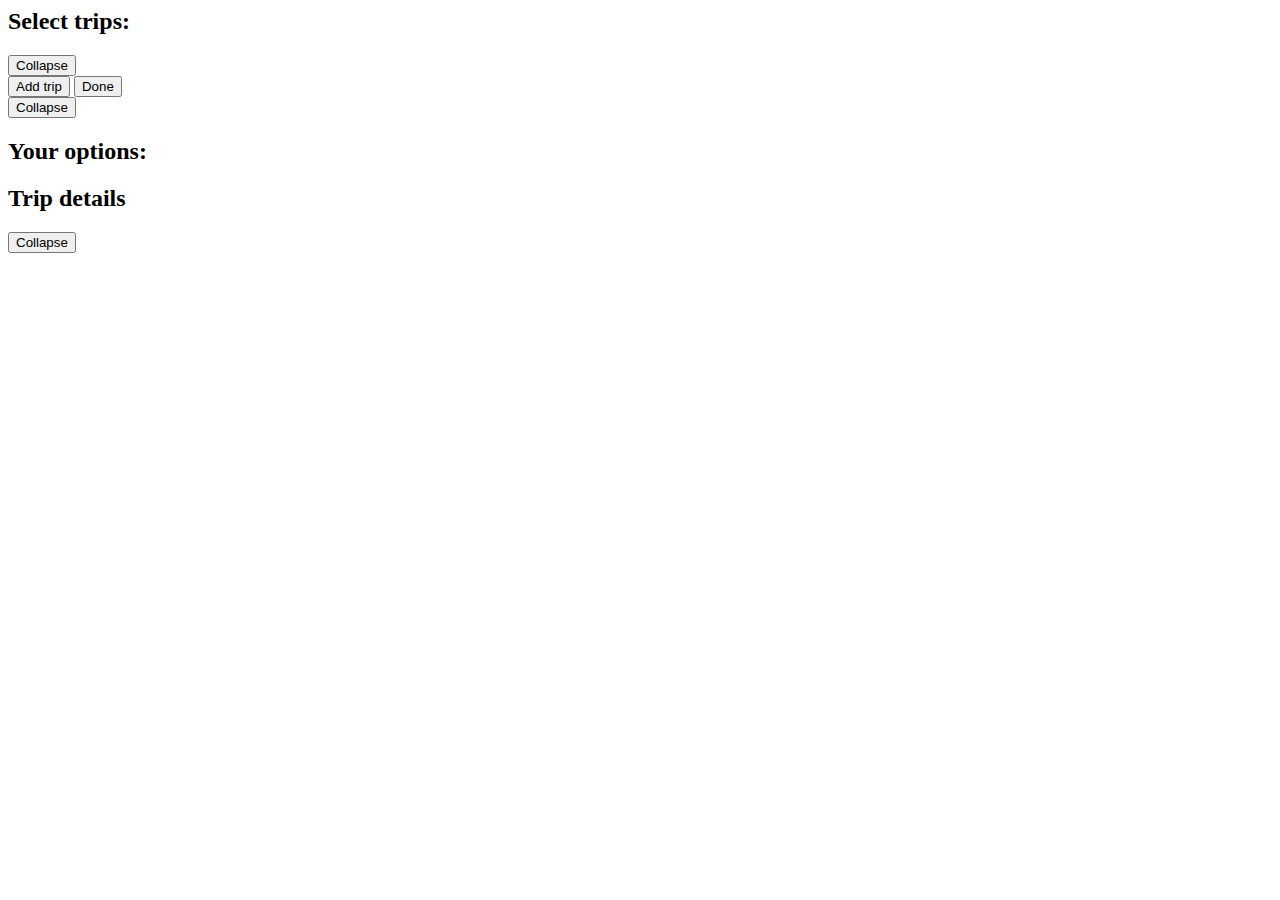
<file: trip_planner_pro.html>
<head>
    <title>Handy trip planner</title>
    <script src="https://ajax.googleapis.com/ajax/libs/jquery/3.3.1/jquery.min.js"></script>
    <script src="scripts/MapboxPolyline/polyline.js"></script>
    <script src="scripts/main.js"></script>
    <meta charset="utf-8">
    <link rel="stylesheet" type="css" href="Stylesheets/new_trips_style.css">
</head>

<body>
    <div id="route-select" class="collapsible">
        <h2>Select trips:</h2>
        <button class="collapse" id="collapse-routes">Collapse</button>
        <div id="route-blocks">

        </div>
        <button id="add-route">Add trip</button>
        <button id="done-btn">Done</button>
    </div>
    <div id="trips-block" class="collapsible">
        <button class="collapse" id="collapse-trips">Collapse</button>
        <h2>Your options:</h2>
    </div>
    <div id="details-block" class="collapsible">
        <h2>Trip details</h2>
        <button class="collapse" id="collapse-details">Collapse</button>
    </div>
</body>
</file>
<file: Stylesheets/style.css>
@charset "UTF-8";
body {
    font-family: sans-serif;
}
h1 {
    font-size: 30px;
    padding: 2%
}

h2 {
    font-size: 24px;
    padding-bottom: 1%;
    padding-left: 1%;
}

#main-pic {
    height: 80%;
    float: left;
    padding: 2% 1%;
}

#main-text {
    margin: 0 0;
    font-size: 20px;
    margin-right: 5%;
    height: 80%;
    padding: 2%;
    overflow-y: auto;
    overflow-x: auto;
}

.imgg {
    position: relative;
    padding:1%;
    padding-bottom: 2%;
    float: left;
}

.imgg img {
    width: 50%;
    margin:1%;
    float: left;
    border-radius: 1%;
}

.imgg p {
    height: 16vw;
    width: auto;
    margin: 1%;
    overflow-y: auto;
}

.general {
    width:100%;
    height: 50%;
}

.caption-duo {
    margin: 1%;
    width: 25%;
    float: left;
}

.caption-duo h2 {
    font-size: 18px;
    text-align: center;
}

.sunrise-pics img {
    width: calc(100%/6 - 3%);
    padding: 1% 1%
}
</file>
<file: facemasks/main.css>
body {
    font-family: sans-serif;
}
h1 {
    font-size: 30px;
    padding: 2%
}

h2 {
    font-size: 24px;
    padding-bottom: 1%;
    padding-left: 1%;
}
#description {
    padding-bottom: 1%;
    padding-left: 1%;
}

#main-pic {
    height: 48vw;
    float: left;
    padding: 2% 1%;
}

.main-text {
    margin: 0 0;
    font-size: 20px;
    margin-right: 5%;
    height: auto;
    padding: 2%;
    overflow-y: auto;
    overflow-x: auto;
}

.imgg {
    position: relative;
    padding:1%;
    padding-bottom: 2%;
    float: left;
}


.imgg img {
    width: 50%;
    margin:1%;
    margin-left:0%;
    float: left;
    border-radius: 1%;
}

.imgg img:hover {
    cursor: pointer;
    box-shadow: 0 4px 8px 0 rgba(0, 0, 0, 0.2), 0 6px 20px 0 rgba(0, 0, 0, 0.19);
}

.imgg p {
    height: 11.5vw;
    width: auto;
    margin: 1%;
    overflow-y: auto;
}

.general {
    width:100%;
    height: auto;
}

.caption-duo {
    margin: 1%;
    margin-left: 0%;
    width: 24%;
    float: left;
}

.caption-duo h2 {
    font-size: 18px;
    text-align: center;
}

/* The expanding image container (positioning is needed to position the close button and the text) */
.container {
    position: relative;
    width:24%;
    display: none;
  margin-left: auto;
  margin-right: auto;
}

/* Expanding image text */
#imgtext {
  position: absolute;
  bottom: 15px;
  left: 15px;
  color: white;
  font-size: 20px;
}

/* Closable button inside the image */
.closebtn {
  position: absolute;
  top: 10px;
  right: 15px;
  color: white;
  font-size: 35px;
  cursor: pointer;
}

#expandedImg{
    width: 100%;
}

/* On screens that are 992px wide or less, go from four columns to two columns */
@media screen and (max-width: 992px) {
  .caption-duo {
    width: 49%;
  }
  .imgg p {
      height: 23vw
  }
  .container{
      width: 49%;
    }
}

/* On screens that are 600px wide or less, make the columns stack on top of each other instead of next to each other */
@media screen and (max-width: 600px) {
  .caption-duo {
    width: 99%;
  }
  .imgg p {
      height: 48vw
  }
  .container {
      width: 99%;
    }
}

.accordion {
  background-color: #eee;
  color: #444;
  cursor: pointer;
  padding: 18px;
  width: 100%;
  border: none;
  text-align: left;
  outline: none;
  font-size: 15px;
  transition: 0.4s;
}

.active, .accordion:hover {
  background-color: #ccc; 
}

.panel {
  padding: 0 18px;
  display: none;
  background-color: white;
  overflow: hidden;
}
</file>
<file: Stylesheets/trips_style.css>
@charset "UTF-8";
body {
    font-family: sans-serif;
}
h1 {
    font-size: 30px;
    padding: 2%
}

h2 {
    font-size: 24px;
    padding-bottom: 1%;
    padding-left: 1%;
}
ul {
    list-style-type: none;
    margin: 10px;
    padding: 0;
    display: inline-block;
}
li  {
  display: block;
  width: 250px;
  height: 50px;
  padding: 5px;
  background-color: #dddddd;
}
.button {
  background-color: #4CAF50; /* Green */
  border: none;
  color: white;
  padding: 15px 32px;
  text-align: center;
  text-decoration: none;
  display: inline-block;
  font-size: 16px;
  cursor: pointer;
}

.dropbtn {
  background-color: #3498DB;
  color: white;
  padding: 16px;
  font-size: 16px;
  border: none;
  cursor: pointer;
  width: 160px;
}

.dropbtn:hover, .dropbtn:focus {
  background-color: #2980B9;
}

.dropdown {
  position: relative;
  display: inline-block;
}

.dropdown-content {
  display: none;
  position: absolute;
  background-color: #f1f1f1;
  min-width: 160px;
  max-width: 320px;
  overflow: auto;
  box-shadow: 0px 8px 16px 0px rgba(0,0,0,0.2);
  z-index: 1;

}

.dropdown-content button {
  padding: 12px 16px;
  text-decoration: none;
  display: block;
  cursor: pointer;
  width: 160px;
  border: none;
  color: black;
  cursor: pointer;
}

.show {display: block;}
.select {background-color: rgb(200,200,255);}
.select_start {background-color: #4CAF50;}
.select_end {background-color: rgb(255,5,5);}
.greyed {background-color: rgb(230,230,230);}
</file>
<file: Stylesheets/new_trips_style.css>
@charset "UTF-8";
body {
    font-family: sans-serif;
}
h1 {
    font-size: 30px;
    padding: 2%
}

h2 {
    font-size: 24px;
    padding-bottom: 1%;
    padding-left: 1%;
}
ul {
    list-style-type: none;
    margin: 10px;
    padding: 0;
    display: inline-block;
}
li  {
  display: block;
  width: 250px;
  height: 50px;
  padding: 5px;
  background-color: #dddddd;
}
.button {
  background-color: #4CAF50; /* Green */
  border: none;
  color: white;
  padding: 15px 32px;
  text-align: center;
  text-decoration: none;
  display: inline-block;
  font-size: 16px;
  cursor: pointer;
}

.dropbtn {
  background-color: #3498DB;
  color: white;
  padding: 16px;
  font-size: 16px;
  border: none;
  cursor: pointer;
  width: 160px;
}

.dropbtn:hover, .dropbtn:focus {
  background-color: #2980B9;
}

.dropdown {
  position: relative;
  display: inline-block;
}

.dropdown-content {
  display: none;
  position: absolute;
  background-color: #f1f1f1;
  min-width: 160px;
  max-width: 320px;
  overflow: auto;
  box-shadow: 0px 8px 16px 0px rgba(0,0,0,0.2);
  z-index: 1;

}

.dropdown-content button {
  padding: 12px 16px;
  text-decoration: none;
  display: block;
  cursor: pointer;
  width: 160px;
  border: none;
  color: black;
  cursor: pointer;
}

.show {display: block;}
.select {background-color: rgb(200,200,255);}
.select_start {background-color: #4CAF50;}
.select_end {background-color: rgb(255,5,5);}
.greyed {background-color: rgb(230,230,230);}

.add-stop {}
#add-route {}
</file>
